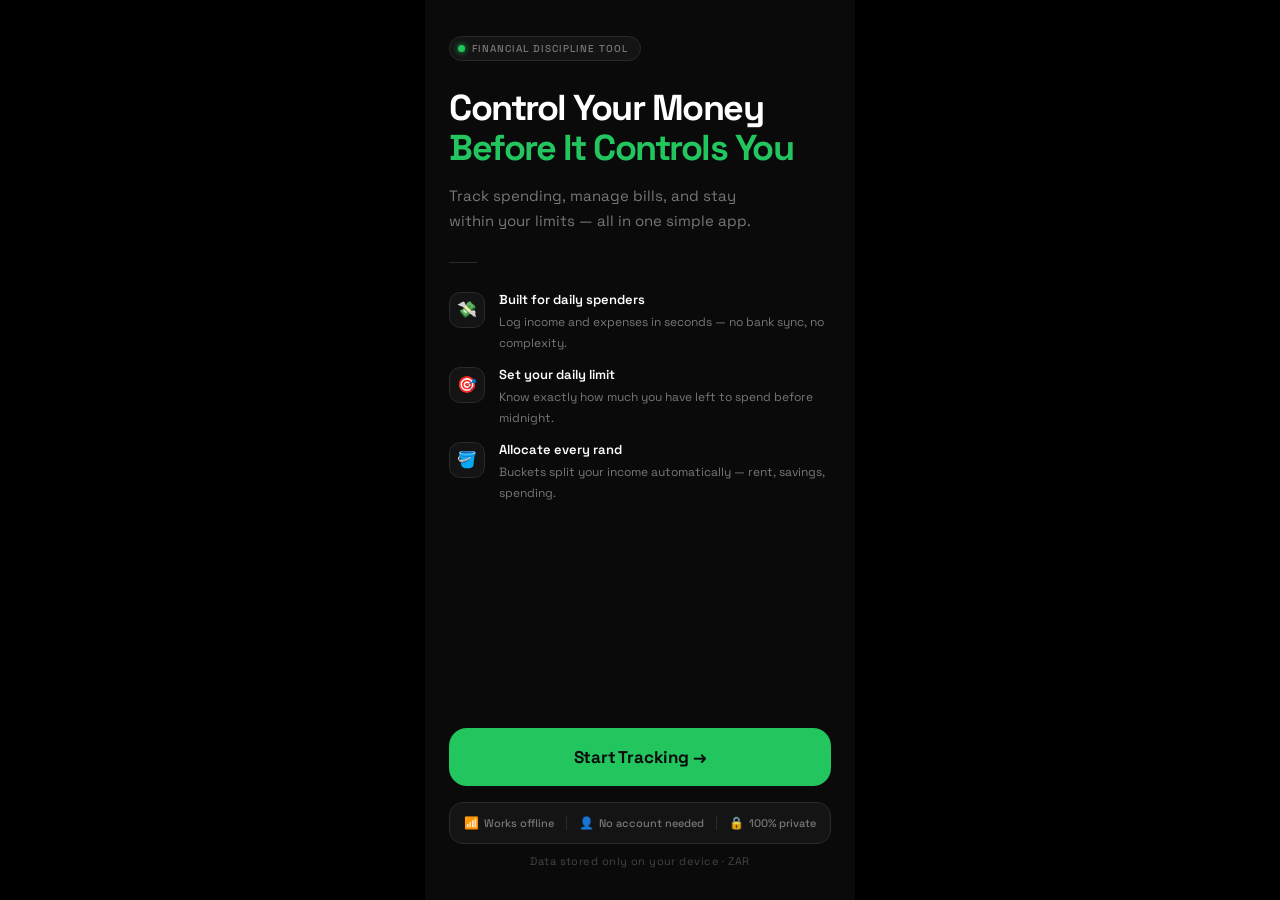
<file: index.html>
<!DOCTYPE html>
<html lang="en">
<head>
<meta charset="UTF-8" />
<meta name="viewport" content="width=device-width, initial-scale=1.0, maximum-scale=1.0, user-scalable=no" />
<title>SpendLess</title>
<meta name="description" content="Daily spending limit tracker" />
<meta name="theme-color" content="#0a0a0a" />
<meta name="apple-mobile-web-app-capable" content="yes" />
<meta name="apple-mobile-web-app-status-bar-style" content="black-translucent" />
<meta name="apple-mobile-web-app-title" content="SpendLess" />
<link rel="manifest" href="manifest.json" />
<link rel="preconnect" href="https://fonts.googleapis.com" />
<link rel="preconnect" href="https://fonts.gstatic.com" crossorigin />
<link href="https://fonts.googleapis.com/css2?family=Space+Grotesk:wght@400;500;700&display=swap" rel="stylesheet" />
<link rel="stylesheet" href="css/style.css" />
</head>
<body>
<div id="viewport">
<div id="app">

  <!-- ══ LANDING SCREEN ══ -->
  <div class="screen active" id="screen-landing">
    <div class="landing-inner">
      <div class="landing-top">
        <div class="landing-badge">
          <span class="landing-badge-dot"></span>
          <span class="landing-badge-text">Financial Discipline Tool</span>
        </div>
        <div class="landing-headline">
          Control Your Money<br />
          <span class="landing-headline-accent">Before It Controls You</span>
        </div>
        <div class="landing-subtext">
          Track spending, manage bills, and stay within your limits — all in one simple app.
        </div>
        <div class="landing-divider"></div>
        <div class="landing-pills">
          <div class="landing-pill">
            <div class="landing-pill-icon">💸</div>
            <div class="landing-pill-text">
              <strong>Built for daily spenders</strong>
              <span>Log income and expenses in seconds — no bank sync, no complexity.</span>
            </div>
          </div>
          <div class="landing-pill">
            <div class="landing-pill-icon">🎯</div>
            <div class="landing-pill-text">
              <strong>Set your daily limit</strong>
              <span>Know exactly how much you have left to spend before midnight.</span>
            </div>
          </div>
          <div class="landing-pill">
            <div class="landing-pill-icon">🪣</div>
            <div class="landing-pill-text">
              <strong>Allocate every rand</strong>
              <span>Buckets split your income automatically — rent, savings, spending.</span>
            </div>
          </div>
        </div>
      </div>
      <div class="landing-bottom">
        <button class="btn-landing" onclick="enterApp()">Start Tracking →</button>
        <div class="landing-trust">
          <div class="landing-trust-item">
            <span class="landing-trust-icon">📶</span>
            <span>Works offline</span>
          </div>
          <div class="landing-trust-sep"></div>
          <div class="landing-trust-item">
            <span class="landing-trust-icon">👤</span>
            <span>No account needed</span>
          </div>
          <div class="landing-trust-sep"></div>
          <div class="landing-trust-item">
            <span class="landing-trust-icon">🔒</span>
            <span>100% private</span>
          </div>
        </div>
        <div class="landing-footnote">Data stored only on your device · ZAR</div>
      </div>
    </div>
  </div>

  <!-- ══ HOME SCREEN ══ -->
  <div class="screen" id="screen-home">
    <div class="statusbar">
      <span id="clock-home">9:41</span>
      <span style="font-weight:700;letter-spacing:0.06em;">SPENDLESS</span>
      <span style="width:36px"></span>
    </div>
    <div class="home-top">
      <div class="day-label" id="home-day">Monday</div>
      <div class="balance-row">
        <div>
          <div style="font-size:11px;color:var(--text3);margin-bottom:2px;">net today</div>
          <div class="balance-big" id="home-balance">R0.00</div>
        </div>
        <div class="balance-meta">
          <div class="meta-item inc">Income <span class="val" id="meta-inc">R0.00</span></div>
          <div class="meta-item exp">Expenses <span class="val" id="meta-exp">R0.00</span></div>
        </div>
      </div>
    </div>
    <div class="limit-card">
      <div class="limit-header">
        <div class="limit-label">Daily Limit</div>
        <button class="limit-edit" onclick="goTo('screen-settings')">Edit</button>
      </div>
      <div class="limit-nums">
        <div class="limit-remaining ok" id="limit-rem">R200.00</div>
        <div class="limit-of" id="limit-of">of R200.00</div>
      </div>
      <div class="progress-track"><div class="progress-fill ok" id="prog" style="width:0%"></div></div>
      <div class="limit-sub">
        <span>Spent: <span class="spent-val" id="spent-val">R0.00</span></span>
        <span id="pct-lbl">0% used</span>
      </div>
    </div>
    <div class="alert-banner alert-ok" id="alert">You're within your limit</div>

    <!-- ══ ONBOARDING HINT (home) ══ -->
    <div class="hint-banner" id="hint-home" style="display:none;">
      <span class="hint-banner-text">👋 Start by adding your first expense or income below</span>
      <button class="hint-dismiss" onclick="dismissHint('hint-home')">✕</button>
    </div>

    <div class="home-scroll">
      <div id="bills-widget"></div>
      <div id="buckets-widget"></div>
      <div class="section-label">Today's transactions</div>
      <div class="tx-list" id="tx-list"></div>
    </div>
    <div class="btn-row">
      <button class="btn btn-income" onclick="goTo('screen-income')">＋ Income</button>
      <button class="btn btn-expense" onclick="goTo('screen-expense')">－ Expense</button>
    </div>
    <div class="nav">
      <button class="nav-btn active"  onclick="goTo('screen-home')"   ><span class="nav-icon">⬤</span>Today</button>
      <button class="nav-btn"         onclick="goTo('screen-bills')"  ><span class="nav-icon">📋</span>Bills</button>
      <button class="nav-btn"         onclick="goTo('screen-buckets')"><span class="nav-icon">🪣</span>Buckets</button>
      <button class="nav-btn"         onclick="goTo('screen-history')"><span class="nav-icon">☰</span>History</button>
      <button class="nav-btn"         onclick="goTo('screen-settings')"><span class="nav-icon">◎</span>Settings</button>
    </div>
  </div>

  <!-- ══ EXPENSE SCREEN ══ -->
  <div class="screen" id="screen-expense">
    <div class="form-header">
      <div class="back-btn" onclick="goTo('screen-home')">‹</div>
      <div class="form-title" style="color:var(--red)">Add Expense</div>
      <div class="cancel-link" onclick="onFormClear('expense');goTo('screen-home')">Cancel</div>
    </div>

    <!-- ══ ONBOARDING HINT (expense form) ══ -->
    <div class="hint-form-tip" id="hint-expense" style="display:none;">
      💡 Enter amount · pick a category · tap Add Expense
    </div>

    <div class="form-body">
      <div>
        <div class="field-label">Amount</div>
        <div class="amount-wrap">
          <div class="currency">R</div>
          <div class="amount-val" id="exp-input-disp">0<span class="cursor"></span></div>
        </div>
      </div>
      <div>
        <div class="field-label">Category</div>
        <div class="cat-grid" id="exp-cats">
          <button class="cat-btn sel-expense" data-cat="Food"          onclick="pickCat(this,'expense')">🍔 Food</button>
          <button class="cat-btn"             data-cat="Transport"     onclick="pickCat(this,'expense')">🚌 Transport</button>
          <button class="cat-btn"             data-cat="Data"          onclick="pickCat(this,'expense')">📶 Data</button>
          <button class="cat-btn"             data-cat="Entertainment" onclick="pickCat(this,'expense')">🎮 Entertainment</button>
          <button class="cat-btn"             data-cat="Groceries"     onclick="pickCat(this,'expense')">🛒 Groceries</button>
          <button class="cat-btn"             data-cat="Other"         onclick="pickCat(this,'expense')">📦 Other</button>
        </div>
      </div>
      <div>
        <div class="field-label">Note (optional)</div>
        <input class="note-input" id="exp-note" placeholder="e.g. Lunch at work" autocomplete="off" />
      </div>
    </div>
    <div class="numpad">
      <button class="numkey" onclick="numTap('expense','1')">1</button>
      <button class="numkey" onclick="numTap('expense','2')">2</button>
      <button class="numkey" onclick="numTap('expense','3')">3</button>
      <button class="numkey" onclick="numTap('expense','4')">4</button>
      <button class="numkey" onclick="numTap('expense','5')">5</button>
      <button class="numkey" onclick="numTap('expense','6')">6</button>
      <button class="numkey" onclick="numTap('expense','7')">7</button>
      <button class="numkey" onclick="numTap('expense','8')">8</button>
      <button class="numkey" onclick="numTap('expense','9')">9</button>
      <button class="numkey" onclick="numTap('expense','.')">.</button>
      <button class="numkey" onclick="numTap('expense','0')">0</button>
      <button class="numkey key-del" onclick="numDel('expense')">⌫</button>
      <button class="key-add-btn" onclick="submitTransaction('expense')">Add Expense</button>
    </div>
  </div>

  <!-- ══ INCOME SCREEN ══ -->
  <div class="screen" id="screen-income">
    <div class="form-header">
      <div class="back-btn" onclick="goTo('screen-home')">‹</div>
      <div class="form-title" style="color:var(--green)">Add Income</div>
      <div class="cancel-link" onclick="onFormClear('income');goTo('screen-home')">Cancel</div>
    </div>
    <div class="form-body">
      <div>
        <div class="field-label">Amount</div>
        <div class="amount-wrap">
          <div class="currency">R</div>
          <div class="amount-val" id="inc-input-disp">0<span class="cursor"></span></div>
        </div>
      </div>
      <div>
        <div class="field-label">Source</div>
        <div class="cat-grid" id="inc-cats">
          <button class="cat-btn sel-income" data-cat="Salary"      onclick="pickCat(this,'income')">💼 Salary</button>
          <button class="cat-btn"            data-cat="Freelance"   onclick="pickCat(this,'income')">💻 Freelance</button>
          <button class="cat-btn"            data-cat="Side hustle" onclick="pickCat(this,'income')">🌱 Side hustle</button>
          <button class="cat-btn"            data-cat="Gift"        onclick="pickCat(this,'income')">🎁 Gift</button>
          <button class="cat-btn"            data-cat="Refund"      onclick="pickCat(this,'income')">↩ Refund</button>
          <button class="cat-btn"            data-cat="Other"       onclick="pickCat(this,'income')">📦 Other</button>
        </div>
      </div>
      <div>
        <div class="field-label">Note (optional)</div>
        <input class="note-input" id="inc-note" placeholder="e.g. March salary" autocomplete="off" />
      </div>
    </div>
    <div class="numpad">
      <button class="numkey" onclick="numTap('income','1')">1</button>
      <button class="numkey" onclick="numTap('income','2')">2</button>
      <button class="numkey" onclick="numTap('income','3')">3</button>
      <button class="numkey" onclick="numTap('income','4')">4</button>
      <button class="numkey" onclick="numTap('income','5')">5</button>
      <button class="numkey" onclick="numTap('income','6')">6</button>
      <button class="numkey" onclick="numTap('income','7')">7</button>
      <button class="numkey" onclick="numTap('income','8')">8</button>
      <button class="numkey" onclick="numTap('income','9')">9</button>
      <button class="numkey" onclick="numTap('income','.')">.</button>
      <button class="numkey" onclick="numTap('income','0')">0</button>
      <button class="numkey key-del" onclick="numDel('income')">⌫</button>
      <button class="key-add-btn" onclick="submitTransaction('income')">Add Income</button>
    </div>
  </div>

  <!-- ══ BILLS SCREEN ══ -->
  <div class="screen" id="screen-bills">
    <div class="statusbar">
      <span></span>
      <span style="font-weight:700;letter-spacing:0.06em;">BILLS</span>
      <span></span>
    </div>
    <div class="screen-body">
      <div id="bills-summary" class="bills-summary"></div>
      <div id="bills-list" class="bills-list"></div>
      <button class="add-fab" onclick="openAddBill()">＋ Add Bill</button>
    </div>
    <div class="nav">
      <button class="nav-btn"        onclick="goTo('screen-home')"   ><span class="nav-icon">⬤</span>Today</button>
      <button class="nav-btn active" onclick="goTo('screen-bills')"  ><span class="nav-icon">📋</span>Bills</button>
      <button class="nav-btn"        onclick="goTo('screen-buckets')"><span class="nav-icon">🪣</span>Buckets</button>
      <button class="nav-btn"        onclick="goTo('screen-history')"><span class="nav-icon">☰</span>History</button>
      <button class="nav-btn"        onclick="goTo('screen-settings')"><span class="nav-icon">◎</span>Settings</button>
    </div>
  </div>

  <!-- ══ ADD BILL MODAL ══ -->
  <div class="modal-overlay" id="modal-bill" onclick="closeModal('modal-bill')">
    <div class="modal" onclick="event.stopPropagation()">
      <div class="modal-title">Add Bill</div>
      <div class="field-label" style="margin-top:4px">Bill name</div>
      <input class="note-input" id="bill-name" placeholder="e.g. Netflix, Rent, Gym" autocomplete="off" style="margin-bottom:12px"/>
      <div class="field-label">Amount (R)</div>
      <input class="note-input" id="bill-amount" type="number" placeholder="0" min="1" autocomplete="off" style="margin-bottom:12px"/>
      <div class="field-label">Due day of month</div>
      <input class="note-input" id="bill-day" type="number" placeholder="1–28" min="1" max="28" autocomplete="off" style="margin-bottom:16px"/>
      <div style="display:flex;gap:10px;">
        <button class="modal-btn modal-cancel" onclick="closeModal('modal-bill')">Cancel</button>
        <button class="modal-btn modal-confirm" onclick="saveBill()">Add Bill</button>
      </div>
    </div>
  </div>

  <!-- ══ BUCKETS SCREEN ══ -->
  <div class="screen" id="screen-buckets">
    <div class="statusbar">
      <span></span>
      <span style="font-weight:700;letter-spacing:0.06em;">BUCKETS</span>
      <span></span>
    </div>
    <div class="screen-body">
      <div class="buckets-explainer">When you log income, it splits automatically into these buckets.</div>
      <div id="pct-remaining-bar" class="pct-bar-wrap"></div>
      <div id="buckets-list" class="buckets-list"></div>
      <button class="add-fab" onclick="openAddBucket()">＋ Add Bucket</button>
    </div>
    <div class="nav">
      <button class="nav-btn"        onclick="goTo('screen-home')"   ><span class="nav-icon">⬤</span>Today</button>
      <button class="nav-btn"        onclick="goTo('screen-bills')"  ><span class="nav-icon">📋</span>Bills</button>
      <button class="nav-btn active" onclick="goTo('screen-buckets')"><span class="nav-icon">🪣</span>Buckets</button>
      <button class="nav-btn"        onclick="goTo('screen-history')"><span class="nav-icon">☰</span>History</button>
      <button class="nav-btn"        onclick="goTo('screen-settings')"><span class="nav-icon">◎</span>Settings</button>
    </div>
  </div>

  <!-- ══ ADD BUCKET MODAL ══ -->
  <div class="modal-overlay" id="modal-bucket" onclick="closeModal('modal-bucket')">
    <div class="modal" onclick="event.stopPropagation()">
      <div class="modal-title">Add Bucket</div>
      <div class="field-label" style="margin-top:4px">Bucket name</div>
      <input class="note-input" id="bucket-name" placeholder="e.g. Rent, Savings, Spending" autocomplete="off" style="margin-bottom:12px"/>
      <div class="field-label">Emoji (optional)</div>
      <input class="note-input" id="bucket-emoji" placeholder="🏠" maxlength="2" autocomplete="off" style="margin-bottom:12px"/>
      <div class="field-label">Percentage of income (%)</div>
      <input class="note-input" id="bucket-pct" type="number" placeholder="e.g. 40" min="1" max="100" autocomplete="off" style="margin-bottom:16px"/>
      <div id="bucket-pct-hint" style="font-size:12px;color:var(--text2);margin-bottom:12px;"></div>
      <div style="display:flex;gap:10px;">
        <button class="modal-btn modal-cancel" onclick="closeModal('modal-bucket')">Cancel</button>
        <button class="modal-btn modal-confirm" onclick="saveBucket()">Add Bucket</button>
      </div>
    </div>
  </div>

  <!-- ══ HISTORY SCREEN ══ -->
  <div class="screen" id="screen-history">
    <div class="statusbar">
      <span></span>
      <span style="font-weight:700;letter-spacing:0.06em;">HISTORY</span>
      <span></span>
    </div>
    <div class="history-list" id="history-list"></div>
    <div class="nav">
      <button class="nav-btn"        onclick="goTo('screen-home')"   ><span class="nav-icon">⬤</span>Today</button>
      <button class="nav-btn"        onclick="goTo('screen-bills')"  ><span class="nav-icon">📋</span>Bills</button>
      <button class="nav-btn"        onclick="goTo('screen-buckets')"><span class="nav-icon">🪣</span>Buckets</button>
      <button class="nav-btn active" onclick="goTo('screen-history')"><span class="nav-icon">☰</span>History</button>
      <button class="nav-btn"        onclick="goTo('screen-settings')"><span class="nav-icon">◎</span>Settings</button>
    </div>
  </div>

  <!-- ══ SETTINGS SCREEN ══ -->
  <div class="screen" id="screen-settings">
    <div class="statusbar">
      <span></span>
      <span style="font-weight:700;letter-spacing:0.06em;">SETTINGS</span>
      <span></span>
    </div>
    <div class="settings-body">
      <div class="settings-section">
        <div class="settings-row">
          <div class="settings-row-label">Daily Limit</div>
          <div style="display:flex;align-items:center;gap:4px;">
            <span style="color:var(--text2);font-size:14px;">R</span>
            <input class="settings-input" id="limit-input" type="number" min="1" value="200" onchange="saveLimit()" />
          </div>
        </div>
        <div class="settings-row">
          <div class="settings-row-label">Currency symbol</div>
          <div class="settings-row-val">R (ZAR)</div>
        </div>
      </div>
      <div class="settings-section">
        <div class="settings-row">
          <div class="settings-row-label">Total transactions</div>
          <div class="settings-row-val" id="stat-total">0</div>
        </div>
        <div class="settings-row">
          <div class="settings-row-label">Days tracked</div>
          <div class="settings-row-val" id="stat-days">0</div>
        </div>
        <div class="settings-row">
          <div class="settings-row-label">All-time expenses</div>
          <div class="settings-row-val" id="stat-expenses">R0.00</div>
        </div>
        <div class="settings-row">
          <div class="settings-row-label">Active bills</div>
          <div class="settings-row-val" id="stat-bills">0</div>
        </div>
        <div class="settings-row">
          <div class="settings-row-label">Buckets configured</div>
          <div class="settings-row-val" id="stat-buckets">0</div>
        </div>
      </div>
      <button class="danger-btn" onclick="clearData()">Clear all data</button>
    </div>
    <div class="nav">
      <button class="nav-btn"        onclick="goTo('screen-home')"   ><span class="nav-icon">⬤</span>Today</button>
      <button class="nav-btn"        onclick="goTo('screen-bills')"  ><span class="nav-icon">📋</span>Bills</button>
      <button class="nav-btn"        onclick="goTo('screen-buckets')"><span class="nav-icon">🪣</span>Buckets</button>
      <button class="nav-btn"        onclick="goTo('screen-history')"><span class="nav-icon">☰</span>History</button>
      <button class="nav-btn active" onclick="goTo('screen-settings')"><span class="nav-icon">◎</span>Settings</button>
    </div>
  </div>

</div>
</div>
<script src="js/app.js"></script>
</body>
</html>
</file>
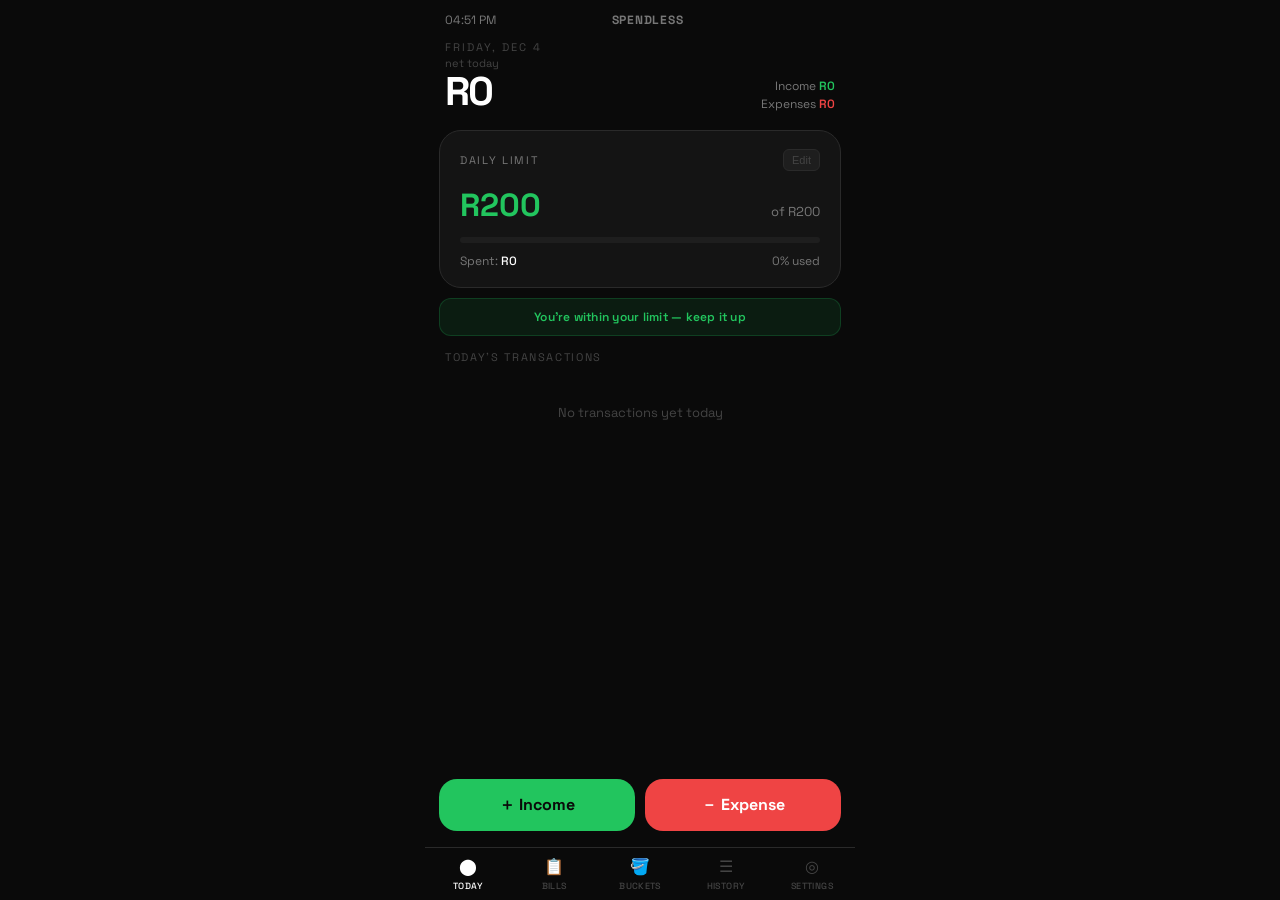
<file: Spendless/index.html>
<!DOCTYPE html>
<html lang="en">
<head>
<meta charset="UTF-8" />
<meta name="viewport" content="width=device-width, initial-scale=1.0, maximum-scale=1.0, user-scalable=no" />
<title>SpendLess</title>
<meta name="description" content="Daily spending limit tracker" />
<meta name="theme-color" content="#0a0a0a" />
<meta name="apple-mobile-web-app-capable" content="yes" />
<meta name="apple-mobile-web-app-status-bar-style" content="black-translucent" />
<meta name="apple-mobile-web-app-title" content="SpendLess" />
<link rel="manifest" href="manifest.json" />
<link rel="preconnect" href="https://fonts.googleapis.com" />
<link href="https://fonts.googleapis.com/css2?family=Space+Grotesk:wght@400;500;700&display=swap" rel="stylesheet" />
<link rel="stylesheet" href="css/style.css" />
</head>
<body>
<div id="app">

  <!-- ══ HOME SCREEN ══ -->
  <div class="screen active" id="screen-home">
    <div class="statusbar">
      <span id="clock-home">9:41</span>
      <span style="font-weight:700;letter-spacing:0.06em;">SPENDLESS</span>
      <span style="width:36px"></span>
    </div>
    <div class="home-top">
      <div class="day-label" id="home-day">Monday</div>
      <div class="balance-row">
        <div>
          <div style="font-size:11px;color:var(--text3);margin-bottom:2px;">net today</div>
          <div class="balance-big" id="home-balance">R0</div>
        </div>
        <div class="balance-meta">
          <div class="meta-item inc">Income <span class="val" id="meta-inc">R0</span></div>
          <div class="meta-item exp">Expenses <span class="val" id="meta-exp">R0</span></div>
        </div>
      </div>
    </div>

    <!-- Daily limit card -->
    <div class="limit-card">
      <div class="limit-header">
        <div class="limit-label">Daily Limit</div>
        <button class="limit-edit" onclick="goTo('screen-settings')">Edit</button>
      </div>
      <div class="limit-nums">
        <div class="limit-remaining ok" id="limit-rem">R200</div>
        <div class="limit-of" id="limit-of">of R200</div>
      </div>
      <div class="progress-track"><div class="progress-fill ok" id="prog" style="width:0%"></div></div>
      <div class="limit-sub">
        <span>Spent: <span class="spent-val" id="spent-val">R0</span></span>
        <span id="pct-lbl">0% used</span>
      </div>
    </div>

    <div class="alert-banner alert-ok" id="alert">You're within your limit</div>

    <!-- Upcoming bills widget -->
    <div id="bills-widget"></div>

    <!-- Bucket overview -->
    <div id="buckets-widget"></div>

    <div class="section-label">Today's transactions</div>
    <div class="tx-list" id="tx-list"></div>

    <div class="btn-row">
      <button class="btn btn-income" onclick="goTo('screen-income')">＋ Income</button>
      <button class="btn btn-expense" onclick="goTo('screen-expense')">－ Expense</button>
    </div>
    <div class="nav">
      <button class="nav-btn active"  onclick="goTo('screen-home')"   ><span class="nav-icon">⬤</span>Today</button>
      <button class="nav-btn"         onclick="goTo('screen-bills')"  ><span class="nav-icon">📋</span>Bills</button>
      <button class="nav-btn"         onclick="goTo('screen-buckets')"><span class="nav-icon">🪣</span>Buckets</button>
      <button class="nav-btn"         onclick="goTo('screen-history')"><span class="nav-icon">☰</span>History</button>
      <button class="nav-btn"         onclick="goTo('screen-settings')"><span class="nav-icon">◎</span>Settings</button>
    </div>
  </div>

  <!-- ══ EXPENSE SCREEN ══ -->
  <div class="screen" id="screen-expense">
    <div class="form-header">
      <div class="back-btn" onclick="goTo('screen-home')">‹</div>
      <div class="form-title" style="color:var(--red)">Add Expense</div>
      <div class="cancel-link" onclick="resetForm('expense');goTo('screen-home')">Cancel</div>
    </div>
    <div class="form-body">
      <div>
        <div class="field-label">Amount</div>
        <div class="amount-wrap">
          <div class="currency">R</div>
          <div class="amount-val expense" id="exp-disp">0<span class="cursor"></span></div>
        </div>
      </div>
      <div>
        <div class="field-label">Category</div>
        <div class="cat-grid" id="exp-cats">
          <button class="cat-btn sel-expense" data-cat="Food"          onclick="pickCat(this,'expense')">🍔 Food</button>
          <button class="cat-btn"             data-cat="Transport"     onclick="pickCat(this,'expense')">🚌 Transport</button>
          <button class="cat-btn"             data-cat="Data"          onclick="pickCat(this,'expense')">📶 Data</button>
          <button class="cat-btn"             data-cat="Entertainment" onclick="pickCat(this,'expense')">🎮 Entertainment</button>
          <button class="cat-btn"             data-cat="Groceries"     onclick="pickCat(this,'expense')">🛒 Groceries</button>
          <button class="cat-btn"             data-cat="Other"         onclick="pickCat(this,'expense')">📦 Other</button>
        </div>
      </div>
      <div>
        <div class="field-label">Note (optional)</div>
        <input class="note-input" id="exp-note" placeholder="e.g. Lunch at work" autocomplete="off" />
      </div>
    </div>
    <div class="numpad">
      <button class="numkey" onclick="numTap('expense','1')">1</button>
      <button class="numkey" onclick="numTap('expense','2')">2</button>
      <button class="numkey" onclick="numTap('expense','3')">3</button>
      <button class="numkey" onclick="numTap('expense','4')">4</button>
      <button class="numkey" onclick="numTap('expense','5')">5</button>
      <button class="numkey" onclick="numTap('expense','6')">6</button>
      <button class="numkey" onclick="numTap('expense','7')">7</button>
      <button class="numkey" onclick="numTap('expense','8')">8</button>
      <button class="numkey" onclick="numTap('expense','9')">9</button>
      <button class="numkey key-del" onclick="numDel('expense')">⌫</button>
      <button class="numkey"         onclick="numTap('expense','0')">0</button>
      <button class="numkey key-add expense" onclick="submitTx('expense')">Add</button>
    </div>
  </div>

  <!-- ══ INCOME SCREEN ══ -->
  <div class="screen" id="screen-income">
    <div class="form-header">
      <div class="back-btn" onclick="goTo('screen-home')">‹</div>
      <div class="form-title" style="color:var(--green)">Add Income</div>
      <div class="cancel-link" onclick="resetForm('income');goTo('screen-home')">Cancel</div>
    </div>
    <div class="form-body">
      <div>
        <div class="field-label">Amount</div>
        <div class="amount-wrap">
          <div class="currency">R</div>
          <div class="amount-val income" id="inc-disp">0<span class="cursor"></span></div>
        </div>
      </div>
      <div>
        <div class="field-label">Source</div>
        <div class="cat-grid" id="inc-cats">
          <button class="cat-btn sel-income" data-cat="Salary"      onclick="pickCat(this,'income')">💼 Salary</button>
          <button class="cat-btn"            data-cat="Freelance"   onclick="pickCat(this,'income')">💻 Freelance</button>
          <button class="cat-btn"            data-cat="Side hustle" onclick="pickCat(this,'income')">🌱 Side hustle</button>
          <button class="cat-btn"            data-cat="Gift"        onclick="pickCat(this,'income')">🎁 Gift</button>
          <button class="cat-btn"            data-cat="Refund"      onclick="pickCat(this,'income')">↩ Refund</button>
          <button class="cat-btn"            data-cat="Other"       onclick="pickCat(this,'income')">📦 Other</button>
        </div>
      </div>
      <div>
        <div class="field-label">Note (optional)</div>
        <input class="note-input" id="inc-note" placeholder="e.g. March salary" autocomplete="off" />
      </div>
    </div>
    <div class="numpad">
      <button class="numkey" onclick="numTap('income','1')">1</button>
      <button class="numkey" onclick="numTap('income','2')">2</button>
      <button class="numkey" onclick="numTap('income','3')">3</button>
      <button class="numkey" onclick="numTap('income','4')">4</button>
      <button class="numkey" onclick="numTap('income','5')">5</button>
      <button class="numkey" onclick="numTap('income','6')">6</button>
      <button class="numkey" onclick="numTap('income','7')">7</button>
      <button class="numkey" onclick="numTap('income','8')">8</button>
      <button class="numkey" onclick="numTap('income','9')">9</button>
      <button class="numkey key-del" onclick="numDel('income')">⌫</button>
      <button class="numkey"         onclick="numTap('income','0')">0</button>
      <button class="numkey key-add income" onclick="submitTx('income')">Add</button>
    </div>
  </div>

  <!-- ══ BILLS SCREEN ══ -->
  <div class="screen" id="screen-bills">
    <div class="statusbar">
      <span></span>
      <span style="font-weight:700;letter-spacing:0.06em;">BILLS</span>
      <span></span>
    </div>
    <div class="screen-body">
      <div id="bills-summary" class="bills-summary"></div>
      <div id="bills-list" class="bills-list"></div>
      <button class="add-fab" onclick="openAddBill()">＋ Add Bill</button>
    </div>
    <div class="nav">
      <button class="nav-btn"        onclick="goTo('screen-home')"   ><span class="nav-icon">⬤</span>Today</button>
      <button class="nav-btn active" onclick="goTo('screen-bills')"  ><span class="nav-icon">📋</span>Bills</button>
      <button class="nav-btn"        onclick="goTo('screen-buckets')"><span class="nav-icon">🪣</span>Buckets</button>
      <button class="nav-btn"        onclick="goTo('screen-history')"><span class="nav-icon">☰</span>History</button>
      <button class="nav-btn"        onclick="goTo('screen-settings')"><span class="nav-icon">◎</span>Settings</button>
    </div>
  </div>

  <!-- ══ ADD BILL MODAL ══ -->
  <div class="modal-overlay" id="modal-bill" onclick="closeModal('modal-bill')">
    <div class="modal" onclick="event.stopPropagation()">
      <div class="modal-title">Add Bill</div>
      <div class="field-label" style="margin-top:4px">Bill name</div>
      <input class="note-input" id="bill-name" placeholder="e.g. Netflix, Rent, Gym" autocomplete="off" style="margin-bottom:12px"/>
      <div class="field-label">Amount (R)</div>
      <input class="note-input" id="bill-amount" type="number" placeholder="0" min="1" autocomplete="off" style="margin-bottom:12px"/>
      <div class="field-label">Due day of month</div>
      <input class="note-input" id="bill-day" type="number" placeholder="1–28" min="1" max="28" autocomplete="off" style="margin-bottom:16px"/>
      <div style="display:flex;gap:10px;">
        <button class="modal-btn modal-cancel" onclick="closeModal('modal-bill')">Cancel</button>
        <button class="modal-btn modal-confirm" onclick="saveBill()">Add Bill</button>
      </div>
    </div>
  </div>

  <!-- ══ BUCKETS SCREEN ══ -->
  <div class="screen" id="screen-buckets">
    <div class="statusbar">
      <span></span>
      <span style="font-weight:700;letter-spacing:0.06em;">BUCKETS</span>
      <span></span>
    </div>
    <div class="screen-body">
      <div class="buckets-explainer">When you log income, it splits automatically into these buckets.</div>
      <div id="pct-remaining-bar" class="pct-bar-wrap"></div>
      <div id="buckets-list" class="buckets-list"></div>
      <button class="add-fab" onclick="openAddBucket()">＋ Add Bucket</button>
    </div>
    <div class="nav">
      <button class="nav-btn"        onclick="goTo('screen-home')"   ><span class="nav-icon">⬤</span>Today</button>
      <button class="nav-btn"        onclick="goTo('screen-bills')"  ><span class="nav-icon">📋</span>Bills</button>
      <button class="nav-btn active" onclick="goTo('screen-buckets')"><span class="nav-icon">🪣</span>Buckets</button>
      <button class="nav-btn"        onclick="goTo('screen-history')"><span class="nav-icon">☰</span>History</button>
      <button class="nav-btn"        onclick="goTo('screen-settings')"><span class="nav-icon">◎</span>Settings</button>
    </div>
  </div>

  <!-- ══ ADD BUCKET MODAL ══ -->
  <div class="modal-overlay" id="modal-bucket" onclick="closeModal('modal-bucket')">
    <div class="modal" onclick="event.stopPropagation()">
      <div class="modal-title">Add Bucket</div>
      <div class="field-label" style="margin-top:4px">Bucket name</div>
      <input class="note-input" id="bucket-name" placeholder="e.g. Rent, Savings, Spending" autocomplete="off" style="margin-bottom:12px"/>
      <div class="field-label">Emoji (optional)</div>
      <input class="note-input" id="bucket-emoji" placeholder="🏠" maxlength="2" autocomplete="off" style="margin-bottom:12px"/>
      <div class="field-label">Percentage of income (%)</div>
      <input class="note-input" id="bucket-pct" type="number" placeholder="e.g. 40" min="1" max="100" autocomplete="off" style="margin-bottom:16px"/>
      <div id="bucket-pct-hint" style="font-size:12px;color:var(--text2);margin-bottom:12px;"></div>
      <div style="display:flex;gap:10px;">
        <button class="modal-btn modal-cancel" onclick="closeModal('modal-bucket')">Cancel</button>
        <button class="modal-btn modal-confirm" onclick="saveBucket()">Add Bucket</button>
      </div>
    </div>
  </div>

  <!-- ══ HISTORY SCREEN ══ -->
  <div class="screen" id="screen-history">
    <div class="statusbar">
      <span></span>
      <span style="font-weight:700;letter-spacing:0.06em;">HISTORY</span>
      <span></span>
    </div>
    <div class="history-list" id="history-list"></div>
    <div class="nav">
      <button class="nav-btn"        onclick="goTo('screen-home')"   ><span class="nav-icon">⬤</span>Today</button>
      <button class="nav-btn"        onclick="goTo('screen-bills')"  ><span class="nav-icon">📋</span>Bills</button>
      <button class="nav-btn"        onclick="goTo('screen-buckets')"><span class="nav-icon">🪣</span>Buckets</button>
      <button class="nav-btn active" onclick="goTo('screen-history')"><span class="nav-icon">☰</span>History</button>
      <button class="nav-btn"        onclick="goTo('screen-settings')"><span class="nav-icon">◎</span>Settings</button>
    </div>
  </div>

  <!-- ══ SETTINGS SCREEN ══ -->
  <div class="screen" id="screen-settings">
    <div class="statusbar">
      <span></span>
      <span style="font-weight:700;letter-spacing:0.06em;">SETTINGS</span>
      <span></span>
    </div>
    <div class="settings-body">
      <div class="settings-section">
        <div class="settings-row">
          <div class="settings-row-label">Daily Limit</div>
          <div style="display:flex;align-items:center;gap:4px;">
            <span style="color:var(--text2);font-size:14px;">R</span>
            <input class="settings-input" id="limit-input" type="number" min="1" value="200" onchange="saveLimit()" />
          </div>
        </div>
        <div class="settings-row">
          <div class="settings-row-label">Currency symbol</div>
          <div class="settings-row-val">R (ZAR)</div>
        </div>
      </div>
      <div class="settings-section">
        <div class="settings-row">
          <div class="settings-row-label">Total transactions</div>
          <div class="settings-row-val" id="stat-total">0</div>
        </div>
        <div class="settings-row">
          <div class="settings-row-label">Days tracked</div>
          <div class="settings-row-val" id="stat-days">0</div>
        </div>
        <div class="settings-row">
          <div class="settings-row-label">All-time expenses</div>
          <div class="settings-row-val" id="stat-expenses">R0</div>
        </div>
        <div class="settings-row">
          <div class="settings-row-label">Active bills</div>
          <div class="settings-row-val" id="stat-bills">0</div>
        </div>
        <div class="settings-row">
          <div class="settings-row-label">Buckets configured</div>
          <div class="settings-row-val" id="stat-buckets">0</div>
        </div>
      </div>
      <button class="danger-btn" onclick="clearData()">Clear all data</button>
    </div>
    <div class="nav">
      <button class="nav-btn"        onclick="goTo('screen-home')"   ><span class="nav-icon">⬤</span>Today</button>
      <button class="nav-btn"        onclick="goTo('screen-bills')"  ><span class="nav-icon">📋</span>Bills</button>
      <button class="nav-btn"        onclick="goTo('screen-buckets')"><span class="nav-icon">🪣</span>Buckets</button>
      <button class="nav-btn"        onclick="goTo('screen-history')"><span class="nav-icon">☰</span>History</button>
      <button class="nav-btn active" onclick="goTo('screen-settings')"><span class="nav-icon">◎</span>Settings</button>
    </div>
  </div>

</div>
<script src="js/app.js"></script>
</body>
</html>
</file>
<file: css/style.css>
/* ── RESET & ROOT ── */
* {
  box-sizing: border-box;
  margin: 0;
  padding: 0;
  -webkit-tap-highlight-color: transparent;
}

:root {
  --bg: #0a0a0a;
  --surface: #141414;
  --surface2: #1e1e1e;
  --border: #2a2a2a;
  --text: #ffffff;
  --text2: #777777;
  --text3: #444444;
  --green: #22c55e;
  --green-bg: rgba(34, 197, 94, 0.1);
  --red: #ef4444;
  --red-bg: rgba(239, 68, 68, 0.1);
  --amber: #f59e0b;
  --amber-bg: rgba(245, 158, 11, 0.1);
  --blue: #3b82f6;
  --blue-bg: rgba(59, 130, 246, 0.1);
}

html, body {
  width: 100%;
  height: 100%;
  background: #000;
  overflow: hidden;
  overscroll-behavior: none;
  font-family: 'Space Grotesk', sans-serif;
  color: var(--text);
}

#viewport {
  position: fixed;
  top: 0; left: 0; right: 0; bottom: 0;
  display: flex;
  align-items: center;
  justify-content: center;
  background: #000;
}

#app {
  position: relative;
  width: 100%;
  max-width: 430px;
  height: 100%;
  max-height: 100%;
  background: var(--bg);
  overflow: hidden;
}

.screen {
  display: none;
  flex-direction: column;
  position: absolute;
  top: 0; left: 0; right: 0; bottom: 0;
  overflow: hidden;
}

.screen.active {
  display: flex;
  flex-direction: column;
  height: 100%;
}

.screen-body {
  flex: 1;
  min-height: 0;
  overflow-y: auto;
  overscroll-behavior: contain;
  -webkit-overflow-scrolling: touch;
  padding: 14px 14px 24px;
}

/* ══════════════════════════════════════════
   LANDING SCREEN
   ══════════════════════════════════════════ */

#screen-landing {
  background: var(--bg);
  overflow: hidden;
}

.landing-inner {
  position: absolute;
  top: 0; left: 0; right: 0; bottom: 0;
  overflow-y: auto;
  overscroll-behavior: contain;
  -webkit-overflow-scrolling: touch;
  display: flex;
  flex-direction: column;
  justify-content: space-between;
  padding: max(env(safe-area-inset-top), 36px) 24px max(env(safe-area-inset-bottom), 32px);
}

.landing-top {
  display: flex;
  flex-direction: column;
  flex-shrink: 0;
  padding-bottom: 24px;
}

.landing-badge {
  display: inline-flex;
  align-items: center;
  gap: 7px;
  background: var(--surface);
  border: 1px solid var(--border);
  border-radius: 99px;
  padding: 5px 12px 5px 8px;
  width: fit-content;
  margin-bottom: 28px;
}

.landing-badge-dot {
  width: 7px;
  height: 7px;
  border-radius: 50%;
  background: var(--green);
  box-shadow: 0 0 6px var(--green);
  flex-shrink: 0;
  animation: badgePulse 2s ease infinite;
}

@keyframes badgePulse {
  0%, 100% { opacity: 1; }
  50%       { opacity: 0.35; }
}

.landing-badge-text {
  font-size: 10px;
  font-weight: 500;
  color: var(--text2);
  letter-spacing: 0.1em;
  text-transform: uppercase;
}

.landing-headline {
  font-size: 36px;
  font-weight: 700;
  letter-spacing: -1.5px;
  line-height: 1.1;
  color: var(--text);
  margin-bottom: 16px;
}

.landing-headline-accent {
  color: var(--green);
}

.landing-subtext {
  font-size: 15px;
  color: var(--text2);
  line-height: 1.65;
  margin-bottom: 28px;
  max-width: 320px;
}

.landing-divider {
  width: 28px;
  height: 1px;
  background: var(--border);
  margin-bottom: 28px;
}

.landing-pills {
  display: flex;
  flex-direction: column;
  gap: 14px;
}

.landing-pill {
  display: flex;
  align-items: flex-start;
  gap: 14px;
}

.landing-pill-icon {
  width: 36px;
  height: 36px;
  border-radius: 11px;
  background: var(--surface);
  border: 1px solid var(--border);
  display: flex;
  align-items: center;
  justify-content: center;
  font-size: 16px;
  flex-shrink: 0;
  margin-top: 1px;
}

.landing-pill-text strong {
  display: block;
  font-size: 13px;
  font-weight: 600;
  color: var(--text);
  margin-bottom: 2px;
}

.landing-pill-text span {
  font-size: 12px;
  color: var(--text2);
  line-height: 1.5;
}

.landing-bottom {
  display: flex;
  flex-direction: column;
  flex-shrink: 0;
}

.btn-landing {
  width: 100%;
  padding: 18px;
  border-radius: 18px;
  border: none;
  background: var(--green);
  color: #0a0a0a;
  font-family: inherit;
  font-size: 17px;
  font-weight: 700;
  cursor: pointer;
  letter-spacing: -0.2px;
  transition: opacity 0.15s, transform 0.1s;
  -webkit-user-select: none;
  user-select: none;
}

.btn-landing:active {
  transform: scale(0.97);
  opacity: 0.88;
}

.landing-trust {
  display: flex;
  align-items: center;
  justify-content: center;
  gap: 12px;
  margin-top: 16px;
  padding: 12px 14px;
  background: var(--surface);
  border: 1px solid var(--border);
  border-radius: 14px;
}

.landing-trust-item {
  display: flex;
  align-items: center;
  gap: 5px;
  font-size: 11px;
  color: var(--text2);
  font-weight: 500;
  white-space: nowrap;
}

.landing-trust-icon { font-size: 12px; }

.landing-trust-sep {
  width: 1px;
  height: 14px;
  background: var(--border);
  flex-shrink: 0;
}

.landing-footnote {
  text-align: center;
  margin-top: 10px;
  font-size: 11px;
  color: var(--text3);
  letter-spacing: 0.04em;
}

/* ══════════════════════════════════════════
   APP SCREENS
   ══════════════════════════════════════════ */

.statusbar {
  display: flex;
  justify-content: space-between;
  align-items: center;
  padding: max(env(safe-area-inset-top), 12px) 20px 8px;
  font-size: 12px;
  color: var(--text2);
  flex-shrink: 0;
  position: relative;
  z-index: 1;
}

.home-top {
  padding: 4px 20px 0;
  flex-shrink: 0;
  position: relative;
  z-index: 1;
}

.day-label {
  font-size: 11px;
  text-transform: uppercase;
  letter-spacing: 0.18em;
  color: var(--text3);
  margin-bottom: 2px;
}

.balance-row {
  display: flex;
  justify-content: space-between;
  align-items: flex-end;
  margin-bottom: 4px;
}

.balance-big {
  font-size: 40px;
  font-weight: 700;
  letter-spacing: -1px;
  line-height: 1;
  font-variant-numeric: tabular-nums;
  font-feature-settings: "tnum" 1, "zero" 1;
}

.balance-meta { text-align: right; display: flex; flex-direction: column; gap: 2px; }
.meta-item { font-size: 12px; color: var(--text2); }
.meta-item .val { font-weight: 600; }
.meta-item.inc .val { color: var(--green); }
.meta-item.exp .val { color: var(--red); }

.limit-card {
  margin: 14px 14px 0;
  background: var(--surface);
  border-radius: 22px;
  padding: 18px 20px;
  border: 1px solid var(--border);
  flex-shrink: 0;
}

.limit-header { display: flex; justify-content: space-between; align-items: center; margin-bottom: 14px; }
.limit-label  { font-size: 11px; text-transform: uppercase; letter-spacing: 0.15em; color: var(--text2); }

.limit-edit {
  font-size: 11px; color: var(--text3); cursor: pointer;
  padding: 4px 8px; border-radius: 6px;
  border: 1px solid var(--border); background: var(--surface2);
}
.limit-edit:hover { color: var(--text2); }

.limit-nums { display: flex; justify-content: space-between; align-items: baseline; margin-bottom: 12px; }
.limit-remaining { font-size: 32px; font-weight: 700; transition: color 0.3s; }
.limit-remaining.ok   { color: var(--green); }
.limit-remaining.warn { color: var(--amber); }
.limit-remaining.over { color: var(--red); }
.limit-of { font-size: 13px; color: var(--text2); }

.progress-track { background: var(--surface2); border-radius: 99px; height: 6px; overflow: hidden; margin-bottom: 10px; }
.progress-fill  { height: 100%; border-radius: 99px; transition: width 0.5s cubic-bezier(0.34,1.2,0.64,1), background 0.3s; }
.progress-fill.ok   { background: var(--green); }
.progress-fill.warn { background: var(--amber); }
.progress-fill.over { background: var(--red); }

.limit-sub { display: flex; justify-content: space-between; font-size: 12px; color: var(--text2); }
.limit-sub .spent-val { color: var(--text); font-weight: 500; }

.alert-banner {
  margin: 10px 14px 0; border-radius: 12px; padding: 10px 14px;
  font-size: 12px; font-weight: 600; text-align: center;
  letter-spacing: 0.02em; flex-shrink: 0; transition: background 0.3s, color 0.3s;
}
.alert-ok   { background: var(--green-bg); color: var(--green); border: 1px solid rgba(34,197,94,0.2); }
.alert-warn { background: var(--amber-bg); color: var(--amber); border: 1px solid rgba(245,158,11,0.2); }
.alert-over { background: var(--red-bg);   color: var(--red);   border: 1px solid rgba(239,68,68,0.25); }

/* ══════════════════════════════════════════
   ONBOARDING HINTS
   ══════════════════════════════════════════ */

.hint-banner {
  margin: 10px 14px 0;
  border-radius: 12px;
  padding: 10px 14px;
  background: var(--blue-bg);
  border: 1px solid rgba(59, 130, 246, 0.2);
  color: var(--blue);
  font-size: 12px;
  font-weight: 500;
  display: flex;
  align-items: center;
  justify-content: space-between;
  gap: 10px;
  flex-shrink: 0;
  animation: fadeIn 0.3s ease;
  line-height: 1.4;
}

.hint-banner-text {
  flex: 1;
}

.hint-dismiss {
  background: none;
  border: none;
  color: var(--blue);
  font-size: 16px;
  cursor: pointer;
  padding: 0 2px;
  opacity: 0.6;
  flex-shrink: 0;
  line-height: 1;
  font-family: inherit;
}

.hint-dismiss:hover { opacity: 1; }

.hint-form-tip {
  margin: 0 16px 2px;
  padding: 8px 14px;
  background: var(--blue-bg);
  border: 1px solid rgba(59, 130, 246, 0.15);
  border-radius: 10px;
  font-size: 11px;
  color: var(--blue);
  font-weight: 500;
  letter-spacing: 0.01em;
  animation: fadeIn 0.3s ease;
  flex-shrink: 0;
}

/* ══════════════════════════════════════════
   HOME SCROLL + WIDGETS
   ══════════════════════════════════════════ */

.home-scroll {
  flex: 1; min-height: 0;
  overflow-y: auto; overflow-x: hidden;
  overscroll-behavior: contain;
  -webkit-overflow-scrolling: touch;
}

.bills-widget { margin: 10px 14px 0; display: flex; flex-direction: column; gap: 6px; }
.bills-widget-label { font-size: 11px; text-transform: uppercase; letter-spacing: 0.15em; color: var(--text3); margin-bottom: 2px; }
.bill-widget-item { display: flex; align-items: center; justify-content: space-between; background: var(--surface); border-radius: 12px; padding: 10px 14px; border: 1px solid var(--border); }
.bill-widget-left { display: flex; align-items: center; gap: 10px; }
.bill-widget-name { font-size: 13px; font-weight: 500; }
.bill-widget-due  { font-size: 11px; margin-top: 1px; }
.bill-widget-due.urgent { color: var(--red); }
.bill-widget-due.soon   { color: var(--amber); }
.bill-widget-due.ok     { color: var(--text2); }
.bill-widget-amount { font-size: 14px; font-weight: 700; color: var(--text); }

.buckets-widget { margin: 10px 14px 0; }
.buckets-widget-label { font-size: 11px; text-transform: uppercase; letter-spacing: 0.15em; color: var(--text3); margin-bottom: 8px; }
.buckets-widget-grid  { display: grid; grid-template-columns: 1fr 1fr; gap: 8px; }
.bucket-widget-card   { background: var(--surface); border-radius: 14px; padding: 12px 14px; border: 1px solid var(--border); display: flex; flex-direction: column; }
.bucket-widget-top    { display: flex; align-items: center; gap: 6px; margin-bottom: 6px; }
.bucket-widget-emoji  { font-size: 16px; }
.bucket-widget-name   { font-size: 12px; color: var(--text2); }
.bucket-widget-amount { font-size: 18px; font-weight: 700; color: var(--green); }
.bucket-widget-pct    { font-size: 11px; color: var(--text3); margin-top: 2px; }

.bucket-widget-pay-btn {
  margin-top: 8px; width: 100%; padding: 7px 0; border-radius: 10px; border: none;
  background: var(--green); color: #0a0a0a; font-family: inherit;
  font-size: 12px; font-weight: 700; cursor: pointer;
  transition: opacity 0.15s, transform 0.1s;
  -webkit-user-select: none; user-select: none;
}
.bucket-widget-pay-btn:active { transform: scale(0.95); opacity: 0.85; }

.bucket-widget-paid-label {
  margin-top: 8px; font-size: 12px; font-weight: 600;
  color: var(--green); text-align: center;
}

.section-label { padding: 14px 20px 8px; font-size: 11px; text-transform: uppercase; letter-spacing: 0.15em; color: var(--text3); }

.tx-list  { padding: 0 14px 12px; }
.tx-empty { padding: 32px 0; text-align: center; color: var(--text3); font-size: 13px; }

.tx-item {
  display: flex; align-items: center; justify-content: space-between;
  padding: 12px 0; border-bottom: 1px solid var(--border);
  animation: fadeIn 0.2s ease;
}
.tx-item:last-child { border-bottom: none; }

@keyframes fadeIn {
  from { opacity: 0; transform: translateY(6px); }
  to   { opacity: 1; transform: none; }
}

.tx-left   { display: flex; align-items: center; gap: 12px; }
.tx-icon   { width: 36px; height: 36px; border-radius: 11px; display: flex; align-items: center; justify-content: center; font-size: 16px; flex-shrink: 0; }
.tx-icon.expense { background: var(--red-bg); }
.tx-icon.income  { background: var(--green-bg); }
.tx-name   { font-size: 14px; font-weight: 500; }
.tx-cat    { font-size: 11px; color: var(--text2); margin-top: 1px; }
.tx-right  { text-align: right; }
.tx-amount { font-size: 15px; font-weight: 700; }
.tx-amount.expense { color: var(--red); }
.tx-amount.income  { color: var(--green); }
.tx-time   { font-size: 11px; color: var(--text3); margin-top: 1px; }

.btn-row {
  display: flex; gap: 10px; padding: 12px 14px;
  padding-bottom: max(env(safe-area-inset-bottom), 16px); flex-shrink: 0;
}
.btn {
  flex: 1; padding: 15px; border-radius: 18px; border: none;
  font-family: inherit; font-size: 16px; font-weight: 700;
  cursor: pointer; transition: opacity 0.15s, transform 0.1s;
  display: flex; align-items: center; justify-content: center; gap: 6px;
  -webkit-user-select: none; user-select: none;
}
.btn:active  { transform: scale(0.96); opacity: 0.85; }
.btn-income  { background: var(--green); color: #0a0a0a; }
.btn-expense { background: var(--red);   color: #ffffff; }

.form-header { display: flex; align-items: center; gap: 12px; padding: max(env(safe-area-inset-top), 8px) 16px 0; flex-shrink: 0; }
.back-btn    { width: 38px; height: 38px; border-radius: 12px; background: var(--surface); border: 1px solid var(--border); display: flex; align-items: center; justify-content: center; cursor: pointer; font-size: 20px; color: var(--text2); flex-shrink: 0; }
.form-title  { font-size: 20px; font-weight: 700; }
.cancel-link { margin-left: auto; cursor: pointer; color: var(--text3); font-size: 13px; padding: 8px; }

.form-body { padding: 16px; display: flex; flex-direction: column; gap: 14px; flex: 1; min-height: 0; overflow-y: auto; -webkit-overflow-scrolling: touch; }

.field-label { font-size: 11px; text-transform: uppercase; letter-spacing: 0.12em; color: var(--text2); margin-bottom: 6px; }

.amount-wrap { background: var(--surface); border: 1px solid var(--border); border-radius: 18px; padding: 16px 18px; display: flex; align-items: center; gap: 6px; }
.currency    { font-size: 30px; font-weight: 700; color: var(--text3); }
.amount-val  { font-size: 38px; font-weight: 700; letter-spacing: -2px; flex: 1; }
.amount-val.income  { color: var(--green); }
.amount-val.expense { color: var(--red); }

.cursor { display: inline-block; width: 2px; height: 34px; background: currentColor; opacity: 0.7; vertical-align: middle; animation: blink 1s steps(1) infinite; }
@keyframes blink { 0%,100%{opacity:0.7} 50%{opacity:0} }

.cat-grid { display: grid; grid-template-columns: 1fr 1fr; gap: 8px; }
.cat-btn  { padding: 12px 10px; border-radius: 14px; border: 1px solid var(--border); background: var(--surface); font-family: inherit; font-size: 13px; font-weight: 500; color: var(--text2); cursor: pointer; display: flex; align-items: center; gap: 8px; transition: background 0.15s, border-color 0.15s, color 0.15s; }
.cat-btn.sel-expense { background: var(--red-bg);   border-color: rgba(239,68,68,0.4);  color: var(--red); }
.cat-btn.sel-income  { background: var(--green-bg); border-color: rgba(34,197,94,0.4);  color: var(--green); }

.note-input { width: 100%; background: var(--surface); border: 1px solid var(--border); border-radius: 14px; padding: 13px 16px; font-family: inherit; font-size: 14px; color: var(--text); outline: none; }
.note-input::placeholder { color: var(--text3); }
.note-input:focus { border-color: #444; }

.numpad { display: grid; grid-template-columns: repeat(3, 1fr); gap: 8px; flex-shrink: 0; padding: 0 16px; padding-bottom: max(env(safe-area-inset-bottom), 16px); }
.numkey { height: 60px; border-radius: 16px; border: none; background: var(--surface2); font-family: inherit; font-size: 22px; font-weight: 600; color: var(--text); cursor: pointer; transition: background 0.1s, transform 0.08s; -webkit-user-select: none; user-select: none; }
.numkey:active  { background: #333; transform: scale(0.93); }
.numkey.key-del { font-size: 16px; background: var(--surface); color: var(--text2); }

.key-add-btn {
  grid-column: 1 / -1;
  height: 60px;
  border-radius: 16px;
  border: none;
  font-family: inherit;
  font-size: 16px;
  font-weight: 700;
  cursor: pointer;
  transition: opacity 0.15s, transform 0.1s;
  -webkit-user-select: none;
  user-select: none;
  background: var(--green);
  color: #0a0a0a;
}
.key-add-btn:active { transform: scale(0.97); opacity: 0.85; }

/* ══════════════════════════════════════════
   BILLS
   ══════════════════════════════════════════ */

.bills-summary { background: var(--surface); border-radius: 18px; padding: 16px 18px; border: 1px solid var(--border); margin-bottom: 14px; }
.bills-summary-total  { font-size: 11px; text-transform: uppercase; letter-spacing: 0.12em; color: var(--text2); margin-bottom: 4px; }
.bills-summary-amount { font-size: 28px; font-weight: 700; }
.bills-summary-sub    { font-size: 12px; color: var(--text2); margin-top: 2px; }
.bills-list { display: flex; flex-direction: column; gap: 8px; }

.bill-card { background: var(--surface); border-radius: 16px; border: 1px solid var(--border); padding: 14px 16px; display: flex; align-items: center; justify-content: space-between; animation: fadeIn 0.2s ease; }
.bill-card.urgent { border-color: rgba(239,68,68,0.4); }
.bill-card.soon   { border-color: rgba(245,158,11,0.3); }
.bill-card-left   { display: flex; flex-direction: column; gap: 3px; }
.bill-card-name   { font-size: 15px; font-weight: 600; }
.bill-card-due    { font-size: 12px; }
.bill-card-due.urgent { color: var(--red); }
.bill-card-due.soon   { color: var(--amber); }
.bill-card-due.ok     { color: var(--text2); }
.bill-card-right  { display: flex; align-items: center; gap: 12px; }
.bill-card-amount { font-size: 16px; font-weight: 700; }

.bill-pay-btn { padding: 7px 14px; border-radius: 10px; border: none; font-family: inherit; font-size: 12px; font-weight: 700; cursor: pointer; transition: opacity 0.15s, transform 0.1s; -webkit-user-select: none; user-select: none; }
.bill-pay-btn:active { transform: scale(0.95); }
.bill-pay-btn.unpaid { background: var(--green); color: #0a0a0a; }
.bill-pay-btn.paid   { background: var(--surface2); color: var(--text3); }

.bill-delete-btn { background: none; border: none; cursor: pointer; font-size: 16px; color: var(--text3); padding: 4px; transition: color 0.15s; }
.bill-delete-btn:hover { color: var(--red); }

/* ══════════════════════════════════════════
   BUCKETS
   ══════════════════════════════════════════ */

.buckets-explainer { font-size: 13px; color: var(--text2); margin-bottom: 14px; line-height: 1.5; }
.pct-bar-wrap  { margin-bottom: 14px; }
.pct-bar-track { height: 8px; border-radius: 99px; background: var(--surface2); overflow: hidden; margin-bottom: 6px; display: flex; }
.pct-bar-fill  { height: 100%; transition: width 0.4s ease; }
.pct-bar-label { font-size: 12px; color: var(--text2); display: flex; justify-content: space-between; }
.pct-bar-label .over { color: var(--red); font-weight: 600; }
.pct-bar-label .ok   { color: var(--green); font-weight: 600; }

.buckets-list { display: flex; flex-direction: column; gap: 8px; }
.bucket-card  { background: var(--surface); border-radius: 16px; border: 1px solid var(--border); padding: 14px 16px; animation: fadeIn 0.2s ease; }
.bucket-card-top   { display: flex; align-items: center; justify-content: space-between; margin-bottom: 10px; }
.bucket-card-left  { display: flex; align-items: center; gap: 10px; }
.bucket-card-emoji { font-size: 20px; }
.bucket-card-name  { font-size: 15px; font-weight: 600; }
.bucket-card-pct   { font-size: 12px; color: var(--text2); }
.bucket-card-right  { text-align: right; }
.bucket-card-amount { font-size: 18px; font-weight: 700; color: var(--green); }
.bucket-card-of     { font-size: 11px; color: var(--text3); }
.bucket-card-bar-track { height: 4px; border-radius: 99px; background: var(--surface2); overflow: hidden; }
.bucket-card-bar-fill  { height: 100%; border-radius: 99px; background: var(--green); transition: width 0.4s ease; }

.bucket-card-footer { display: flex; align-items: center; gap: 8px; margin-top: 10px; flex-wrap: wrap; }
.bucket-pending { font-size: 12px; color: var(--amber); flex: 1; }
.bucket-done    { font-size: 12px; color: var(--green); flex: 1; }

.bucket-pay-btn { padding: 7px 16px; border-radius: 10px; border: none; background: var(--green); color: #0a0a0a; font-family: inherit; font-size: 12px; font-weight: 700; cursor: pointer; transition: opacity 0.15s, transform 0.1s; -webkit-user-select: none; user-select: none; }
.bucket-pay-btn:active { transform: scale(0.95); opacity: 0.85; }
.bucket-unpay-btn { padding: 7px 12px; border-radius: 10px; border: none; background: var(--surface2); color: var(--text3); font-family: inherit; font-size: 12px; font-weight: 600; cursor: pointer; }
.bucket-delete-btn { background: none; border: none; cursor: pointer; font-size: 14px; color: var(--text3); padding: 2px 6px; transition: color 0.15s; }
.bucket-delete-btn:hover { color: var(--red); }

.add-fab { margin-top: 16px; width: 100%; padding: 14px; border-radius: 16px; border: 1px dashed var(--border); background: transparent; font-family: inherit; font-size: 14px; font-weight: 600; color: var(--text2); cursor: pointer; transition: border-color 0.15s, color 0.15s; }
.add-fab:hover { border-color: #555; color: var(--text); }

/* ══════════════════════════════════════════
   MODALS
   ══════════════════════════════════════════ */

.modal-overlay { display: none; position: fixed; inset: 0; background: rgba(0,0,0,0.7); z-index: 100; align-items: flex-end; justify-content: center; backdrop-filter: blur(4px); }
.modal-overlay.open { display: flex; }
.modal { background: var(--surface); border-radius: 24px 24px 0 0; border: 1px solid var(--border); padding: 24px 20px; width: 100%; max-width: 430px; padding-bottom: max(env(safe-area-inset-bottom), 24px); animation: slideUp 0.25s cubic-bezier(0.34,1.2,0.64,1); }
@keyframes slideUp { from { transform: translateY(100%); } to { transform: translateY(0); } }
.modal-title { font-size: 18px; font-weight: 700; margin-bottom: 16px; }
.modal-btn { flex: 1; padding: 13px; border-radius: 14px; border: none; font-family: inherit; font-size: 14px; font-weight: 700; cursor: pointer; transition: opacity 0.15s; }
.modal-cancel  { background: var(--surface2); color: var(--text2); }
.modal-confirm { background: var(--green); color: #0a0a0a; }
.modal-confirm:active { opacity: 0.8; }

/* ══════════════════════════════════════════
   HISTORY SCREEN
   ══════════════════════════════════════════ */

.history-list {
  flex: 1; min-height: 0;
  overflow-y: auto; overscroll-behavior: contain;
  -webkit-overflow-scrolling: touch;
  padding: 0 0 32px;
}

.history-empty { display: flex; flex-direction: column; align-items: center; justify-content: center; padding: 80px 32px 40px; text-align: center; }
.history-empty-icon  { font-size: 40px; margin-bottom: 12px; opacity: 0.5; }
.history-empty-title { font-size: 16px; font-weight: 600; color: var(--text2); margin-bottom: 6px; }
.history-empty-sub   { font-size: 13px; color: var(--text3); line-height: 1.5; }

.history-day-group { margin-bottom: 4px; }

.history-day-header {
  display: flex; align-items: center; justify-content: space-between;
  padding: 16px 18px 8px;
  position: sticky; top: 0; background: var(--bg); z-index: 2;
  border-bottom: 1px solid var(--border);
}
.history-day-left    { display: flex; align-items: baseline; gap: 8px; }
.history-day-name    { font-size: 14px; font-weight: 700; color: var(--text); }
.history-day-date    { font-size: 11px; color: var(--text3); text-transform: uppercase; letter-spacing: 0.08em; }
.history-day-summary { display: flex; align-items: center; gap: 6px; }

.history-day-inc, .history-day-exp { font-size: 11px; font-weight: 600; padding: 3px 7px; border-radius: 99px; }
.history-day-inc { color: var(--green); background: var(--green-bg); }
.history-day-exp { color: var(--red);   background: var(--red-bg); }

.history-day-net { font-size: 13px; font-weight: 700; min-width: 60px; text-align: right; }
.history-day-net.pos { color: var(--green); }
.history-day-net.neg { color: var(--red); }

.history-tx-group { padding: 0 14px; }

.history-tx-item {
  display: flex; align-items: center; gap: 12px;
  padding: 11px 4px; border-bottom: 1px solid var(--border);
  animation: fadeIn 0.2s ease;
  transition: opacity 0.28s ease, transform 0.28s ease;
  overflow: hidden;
}
.history-tx-item:last-child { border-bottom: none; }
.history-tx-item.tx-deleting { opacity: 0; transform: translateX(24px); }

.history-tx-icon { width: 36px; height: 36px; border-radius: 11px; display: flex; align-items: center; justify-content: center; font-size: 16px; flex-shrink: 0; }
.history-tx-icon.expense { background: var(--red-bg); }
.history-tx-icon.income  { background: var(--green-bg); }

.history-tx-middle { flex: 1; min-width: 0; }
.history-tx-label  { font-size: 14px; font-weight: 500; color: var(--text); white-space: nowrap; overflow: hidden; text-overflow: ellipsis; }
.history-tx-meta   { display: flex; align-items: center; gap: 4px; margin-top: 2px; }
.history-tx-cat    { font-size: 11px; color: var(--text2); }
.history-tx-dot    { font-size: 11px; color: var(--text3); }
.history-tx-time   { font-size: 11px; color: var(--text3); }

.history-tx-right  { display: flex; align-items: center; gap: 10px; flex-shrink: 0; }
.history-tx-amount { font-size: 15px; font-weight: 700; font-variant-numeric: tabular-nums; min-width: 60px; text-align: right; }
.history-tx-amount.income  { color: var(--green); }
.history-tx-amount.expense { color: var(--red); }

.history-tx-delete {
  width: 30px; height: 30px; border-radius: 9px; border: none;
  background: transparent; color: var(--text3); cursor: pointer;
  display: flex; align-items: center; justify-content: center; flex-shrink: 0;
  transition: background 0.15s, color 0.15s, transform 0.1s;
}
.history-tx-delete:hover  { background: var(--red-bg); color: var(--red); }
.history-tx-delete:active { transform: scale(0.88); }

/* ══════════════════════════════════════════
   SETTINGS
   ══════════════════════════════════════════ */

.settings-body { flex: 1; min-height: 0; overflow-y: auto; overscroll-behavior: contain; -webkit-overflow-scrolling: touch; padding: 20px 16px; display: flex; flex-direction: column; gap: 20px; }
.settings-section { background: var(--surface); border-radius: 18px; border: 1px solid var(--border); overflow: hidden; flex-shrink: 0; }
.settings-row { display: flex; align-items: center; justify-content: space-between; padding: 16px 18px; border-bottom: 1px solid var(--border); }
.settings-row:last-child { border-bottom: none; }
.settings-row-label { font-size: 14px; font-weight: 500; }
.settings-row-val   { font-size: 14px; color: var(--text2); }
.settings-input { background: transparent; border: none; outline: none; font-family: inherit; font-size: 14px; font-weight: 600; color: var(--green); text-align: right; width: 80px; }
.danger-btn { width: 100%; padding: 14px; border-radius: 14px; border: 1px solid rgba(239,68,68,0.3); background: var(--red-bg); color: var(--red); font-family: inherit; font-size: 14px; font-weight: 600; cursor: pointer; flex-shrink: 0; }
.danger-btn:active { opacity: 0.7; }

/* ══════════════════════════════════════════
   NAV BAR
   ══════════════════════════════════════════ */

.nav { display: flex; border-top: 1px solid var(--border); flex-shrink: 0; }
.nav-btn { flex: 1; padding: 8px 0; padding-bottom: max(env(safe-area-inset-bottom), 8px); background: none; border: none; font-family: inherit; font-size: 9px; font-weight: 500; color: var(--text3); cursor: pointer; letter-spacing: 0.04em; display: flex; flex-direction: column; align-items: center; gap: 3px; text-transform: uppercase; }
.nav-btn.active { color: var(--text); }
.nav-icon { font-size: 16px; }
</file>
<file: Spendless/css/style.css>
/* ── RESET & ROOT ── */
* {
  box-sizing: border-box;
  margin: 0;
  padding: 0;
  -webkit-tap-highlight-color: transparent;
}

:root {
  --bg: #0a0a0a;
  --surface: #141414;
  --surface2: #1e1e1e;
  --border: #2a2a2a;
  --text: #ffffff;
  --text2: #777777;
  --text3: #444444;
  --green: #22c55e;
  --green-bg: rgba(34, 197, 94, 0.1);
  --red: #ef4444;
  --red-bg: rgba(239, 68, 68, 0.1);
  --amber: #f59e0b;
  --amber-bg: rgba(245, 158, 11, 0.1);
  --blue: #3b82f6;
  --blue-bg: rgba(59, 130, 246, 0.1);
}

html, body {
  height: 100%;
  background: var(--bg);
  color: var(--text);
  font-family: 'Space Grotesk', sans-serif;
  overflow: hidden;
  overscroll-behavior: none;
}

/* ── APP SHELL ── */
#app {
  height: 100dvh;
  display: flex;
  flex-direction: column;
  max-width: 430px;
  margin: 0 auto;
  position: relative;
}

.screen {
  display: none;
  flex-direction: column;
  height: 100%;
  overflow: hidden;
}

.screen.active { display: flex; }

.screen-body {
  flex: 1;
  overflow-y: auto;
  overscroll-behavior: contain;
  padding: 14px 14px 80px;
}

/* ── STATUS BAR ── */
.statusbar {
  display: flex;
  justify-content: space-between;
  align-items: center;
  padding: max(env(safe-area-inset-top), 12px) 20px 8px;
  font-size: 12px;
  color: var(--text2);
  flex-shrink: 0;
}

/* ── HOME ── */
.home-top {
  padding: 4px 20px 0;
  flex-shrink: 0;
}

.day-label {
  font-size: 11px;
  text-transform: uppercase;
  letter-spacing: 0.18em;
  color: var(--text3);
  margin-bottom: 2px;
}

.balance-row {
  display: flex;
  justify-content: space-between;
  align-items: flex-end;
  margin-bottom: 4px;
}

.balance-big {
  font-size: 40px;
  font-weight: 700;
  letter-spacing: -2px;
  line-height: 1;
}

.balance-meta {
  text-align: right;
  display: flex;
  flex-direction: column;
  gap: 2px;
}

.meta-item { font-size: 12px; color: var(--text2); }
.meta-item .val { font-weight: 600; }
.meta-item.inc .val { color: var(--green); }
.meta-item.exp .val { color: var(--red); }

/* ── LIMIT CARD ── */
.limit-card {
  margin: 14px 14px 0;
  background: var(--surface);
  border-radius: 22px;
  padding: 18px 20px;
  border: 1px solid var(--border);
  flex-shrink: 0;
}

.limit-header {
  display: flex;
  justify-content: space-between;
  align-items: center;
  margin-bottom: 14px;
}

.limit-label {
  font-size: 11px;
  text-transform: uppercase;
  letter-spacing: 0.15em;
  color: var(--text2);
}

.limit-edit {
  font-size: 11px;
  color: var(--text3);
  cursor: pointer;
  padding: 4px 8px;
  border-radius: 6px;
  border: 1px solid var(--border);
  background: var(--surface2);
}

.limit-edit:hover { color: var(--text2); }

.limit-nums {
  display: flex;
  justify-content: space-between;
  align-items: baseline;
  margin-bottom: 12px;
}

.limit-remaining {
  font-size: 32px;
  font-weight: 700;
  transition: color 0.3s;
}

.limit-remaining.ok   { color: var(--green); }
.limit-remaining.warn { color: var(--amber); }
.limit-remaining.over { color: var(--red); }
.limit-of { font-size: 13px; color: var(--text2); }

.progress-track {
  background: var(--surface2);
  border-radius: 99px;
  height: 6px;
  overflow: hidden;
  margin-bottom: 10px;
}

.progress-fill {
  height: 100%;
  border-radius: 99px;
  transition: width 0.5s cubic-bezier(0.34, 1.2, 0.64, 1), background 0.3s;
}

.progress-fill.ok   { background: var(--green); }
.progress-fill.warn { background: var(--amber); }
.progress-fill.over { background: var(--red); }

.limit-sub {
  display: flex;
  justify-content: space-between;
  font-size: 12px;
  color: var(--text2);
}

.limit-sub .spent-val { color: var(--text); font-weight: 500; }

/* ── ALERT BANNER ── */
.alert-banner {
  margin: 10px 14px 0;
  border-radius: 12px;
  padding: 10px 14px;
  font-size: 12px;
  font-weight: 600;
  text-align: center;
  letter-spacing: 0.02em;
  flex-shrink: 0;
  transition: background 0.3s, color 0.3s;
}

.alert-ok   { background: var(--green-bg); color: var(--green); border: 1px solid rgba(34,197,94,0.2); }
.alert-warn { background: var(--amber-bg); color: var(--amber); border: 1px solid rgba(245,158,11,0.2); }
.alert-over { background: var(--red-bg);   color: var(--red);   border: 1px solid rgba(239,68,68,0.25); }

/* ── BILLS WIDGET (home) ── */
.bills-widget {
  margin: 10px 14px 0;
  display: flex;
  flex-direction: column;
  gap: 6px;
}

.bills-widget-label {
  font-size: 11px;
  text-transform: uppercase;
  letter-spacing: 0.15em;
  color: var(--text3);
  margin-bottom: 2px;
}

.bill-widget-item {
  display: flex;
  align-items: center;
  justify-content: space-between;
  background: var(--surface);
  border-radius: 12px;
  padding: 10px 14px;
  border: 1px solid var(--border);
}

.bill-widget-left { display: flex; align-items: center; gap: 10px; }
.bill-widget-name { font-size: 13px; font-weight: 500; }
.bill-widget-due  { font-size: 11px; margin-top: 1px; }
.bill-widget-due.urgent { color: var(--red); }
.bill-widget-due.soon   { color: var(--amber); }
.bill-widget-due.ok     { color: var(--text2); }
.bill-widget-amount { font-size: 14px; font-weight: 700; color: var(--text); }

/* ── BUCKETS WIDGET (home) ── */
.buckets-widget {
  margin: 10px 14px 0;
}

.buckets-widget-label {
  font-size: 11px;
  text-transform: uppercase;
  letter-spacing: 0.15em;
  color: var(--text3);
  margin-bottom: 8px;
}

.buckets-widget-grid {
  display: grid;
  grid-template-columns: 1fr 1fr;
  gap: 8px;
}

.bucket-widget-card {
  background: var(--surface);
  border-radius: 14px;
  padding: 12px 14px;
  border: 1px solid var(--border);
}

.bucket-widget-top {
  display: flex;
  align-items: center;
  gap: 6px;
  margin-bottom: 6px;
}

.bucket-widget-emoji { font-size: 16px; }
.bucket-widget-name  { font-size: 12px; color: var(--text2); }
.bucket-widget-amount { font-size: 18px; font-weight: 700; color: var(--green); }
.bucket-widget-pct  { font-size: 11px; color: var(--text3); margin-top: 2px; }

/* ── TX LIST ── */
.section-label {
  padding: 14px 20px 8px;
  font-size: 11px;
  text-transform: uppercase;
  letter-spacing: 0.15em;
  color: var(--text3);
  flex-shrink: 0;
}

.tx-list {
  padding: 0 14px;
  flex: 1;
  overflow-y: auto;
  overscroll-behavior: contain;
}

.tx-empty { padding: 32px 0; text-align: center; color: var(--text3); font-size: 13px; }

.tx-item {
  display: flex;
  align-items: center;
  justify-content: space-between;
  padding: 12px 0;
  border-bottom: 1px solid var(--border);
  animation: fadeIn 0.2s ease;
}

.tx-item:last-child { border-bottom: none; }

@keyframes fadeIn {
  from { opacity: 0; transform: translateY(6px); }
  to   { opacity: 1; transform: none; }
}

.tx-left { display: flex; align-items: center; gap: 12px; }

.tx-icon {
  width: 36px; height: 36px; border-radius: 11px;
  display: flex; align-items: center; justify-content: center;
  font-size: 16px; flex-shrink: 0;
}

.tx-icon.expense { background: var(--red-bg); }
.tx-icon.income  { background: var(--green-bg); }

.tx-name { font-size: 14px; font-weight: 500; }
.tx-cat  { font-size: 11px; color: var(--text2); margin-top: 1px; }
.tx-right { text-align: right; }
.tx-amount { font-size: 15px; font-weight: 700; }
.tx-amount.expense { color: var(--red); }
.tx-amount.income  { color: var(--green); }
.tx-time { font-size: 11px; color: var(--text3); margin-top: 1px; }

/* ── BOTTOM BUTTONS ── */
.btn-row {
  display: flex;
  gap: 10px;
  padding: 12px 14px;
  padding-bottom: max(env(safe-area-inset-bottom), 16px);
  flex-shrink: 0;
}

.btn {
  flex: 1; padding: 15px; border-radius: 18px; border: none;
  font-family: inherit; font-size: 16px; font-weight: 700;
  cursor: pointer; transition: opacity 0.15s, transform 0.1s;
  display: flex; align-items: center; justify-content: center; gap: 6px;
  -webkit-user-select: none; user-select: none;
}

.btn:active { transform: scale(0.96); opacity: 0.85; }
.btn-income  { background: var(--green); color: #0a0a0a; }
.btn-expense { background: var(--red);   color: #ffffff; }

/* ── FORM SCREENS ── */
.form-header {
  display: flex; align-items: center; gap: 12px;
  padding: max(env(safe-area-inset-top), 8px) 16px 0;
  flex-shrink: 0;
}

.back-btn {
  width: 38px; height: 38px; border-radius: 12px;
  background: var(--surface); border: 1px solid var(--border);
  display: flex; align-items: center; justify-content: center;
  cursor: pointer; font-size: 20px; color: var(--text2); flex-shrink: 0;
}

.form-title  { font-size: 20px; font-weight: 700; }
.cancel-link { margin-left: auto; cursor: pointer; color: var(--text3); font-size: 13px; padding: 8px; }

.form-body {
  padding: 16px; display: flex; flex-direction: column; gap: 14px;
  flex: 1; overflow-y: auto;
}

.field-label {
  font-size: 11px; text-transform: uppercase;
  letter-spacing: 0.12em; color: var(--text2); margin-bottom: 6px;
}

.amount-wrap {
  background: var(--surface); border: 1px solid var(--border);
  border-radius: 18px; padding: 16px 18px;
  display: flex; align-items: center; gap: 6px;
}

.currency { font-size: 30px; font-weight: 700; color: var(--text3); }

.amount-val {
  font-size: 38px; font-weight: 700; letter-spacing: -2px; flex: 1;
}

.amount-val.income  { color: var(--green); }
.amount-val.expense { color: var(--red); }

.cursor {
  display: inline-block; width: 2px; height: 34px;
  background: currentColor; opacity: 0.7; vertical-align: middle;
  animation: blink 1s steps(1) infinite;
}

@keyframes blink { 0%,100%{opacity:0.7} 50%{opacity:0} }

.cat-grid { display: grid; grid-template-columns: 1fr 1fr; gap: 8px; }

.cat-btn {
  padding: 12px 10px; border-radius: 14px;
  border: 1px solid var(--border); background: var(--surface);
  font-family: inherit; font-size: 13px; font-weight: 500;
  color: var(--text2); cursor: pointer;
  display: flex; align-items: center; gap: 8px;
  transition: background 0.15s, border-color 0.15s, color 0.15s;
}

.cat-btn.sel-expense { background: var(--red-bg);   border-color: rgba(239,68,68,0.4);  color: var(--red); }
.cat-btn.sel-income  { background: var(--green-bg); border-color: rgba(34,197,94,0.4);  color: var(--green); }

.note-input {
  width: 100%; background: var(--surface); border: 1px solid var(--border);
  border-radius: 14px; padding: 13px 16px; font-family: inherit;
  font-size: 14px; color: var(--text); outline: none;
}

.note-input::placeholder { color: var(--text3); }
.note-input:focus { border-color: #444; }

/* ── NUMPAD ── */
.numpad {
  display: grid; grid-template-columns: repeat(3, 1fr); gap: 8px;
  flex-shrink: 0; padding: 0 16px;
  padding-bottom: max(env(safe-area-inset-bottom), 16px);
}

.numkey {
  height: 60px; border-radius: 16px; border: none;
  background: var(--surface2); font-family: inherit;
  font-size: 22px; font-weight: 600; color: var(--text);
  cursor: pointer; transition: background 0.1s, transform 0.08s;
  -webkit-user-select: none; user-select: none;
}

.numkey:active  { background: #333; transform: scale(0.93); }
.numkey.key-del { font-size: 16px; background: var(--surface); color: var(--text2); }
.numkey.key-add { font-size: 15px; font-weight: 700; }
.numkey.key-add.income  { background: var(--green); color: #0a0a0a; }
.numkey.key-add.expense { background: var(--red);   color: #ffffff; }

/* ── BILLS SCREEN ── */
.bills-summary {
  background: var(--surface); border-radius: 18px;
  padding: 16px 18px; border: 1px solid var(--border); margin-bottom: 14px;
}

.bills-summary-total {
  font-size: 11px; text-transform: uppercase;
  letter-spacing: 0.12em; color: var(--text2); margin-bottom: 4px;
}

.bills-summary-amount { font-size: 28px; font-weight: 700; }
.bills-summary-sub { font-size: 12px; color: var(--text2); margin-top: 2px; }

.bills-list { display: flex; flex-direction: column; gap: 8px; }

.bill-card {
  background: var(--surface); border-radius: 16px;
  border: 1px solid var(--border); padding: 14px 16px;
  display: flex; align-items: center; justify-content: space-between;
  animation: fadeIn 0.2s ease;
}

.bill-card.urgent { border-color: rgba(239,68,68,0.4); }
.bill-card.soon   { border-color: rgba(245,158,11,0.3); }

.bill-card-left { display: flex; flex-direction: column; gap: 3px; }
.bill-card-name { font-size: 15px; font-weight: 600; }
.bill-card-due  { font-size: 12px; }
.bill-card-due.urgent { color: var(--red); }
.bill-card-due.soon   { color: var(--amber); }
.bill-card-due.ok     { color: var(--text2); }

.bill-card-right { display: flex; align-items: center; gap: 12px; }
.bill-card-amount { font-size: 16px; font-weight: 700; }

.bill-pay-btn {
  padding: 7px 14px; border-radius: 10px; border: none;
  font-family: inherit; font-size: 12px; font-weight: 700;
  cursor: pointer; transition: opacity 0.15s, transform 0.1s;
  -webkit-user-select: none; user-select: none;
}

.bill-pay-btn:active { transform: scale(0.95); }
.bill-pay-btn.unpaid { background: var(--green); color: #0a0a0a; }
.bill-pay-btn.paid   { background: var(--surface2); color: var(--text3); }

.bill-delete-btn {
  background: none; border: none; cursor: pointer;
  font-size: 16px; color: var(--text3); padding: 4px;
  transition: color 0.15s;
}

.bill-delete-btn:hover { color: var(--red); }

/* ── BUCKETS SCREEN ── */
.buckets-explainer {
  font-size: 13px; color: var(--text2); margin-bottom: 14px;
  line-height: 1.5;
}

.pct-bar-wrap { margin-bottom: 14px; }

.pct-bar-track {
  height: 8px; border-radius: 99px; background: var(--surface2);
  overflow: hidden; margin-bottom: 6px; display: flex;
}

.pct-bar-fill { height: 100%; transition: width 0.4s ease; }

.pct-bar-label {
  font-size: 12px; color: var(--text2);
  display: flex; justify-content: space-between;
}

.pct-bar-label .over { color: var(--red); font-weight: 600; }
.pct-bar-label .ok   { color: var(--green); font-weight: 600; }

.buckets-list { display: flex; flex-direction: column; gap: 8px; }

.bucket-card {
  background: var(--surface); border-radius: 16px;
  border: 1px solid var(--border); padding: 14px 16px;
  animation: fadeIn 0.2s ease;
}

.bucket-card-top {
  display: flex; align-items: center; justify-content: space-between;
  margin-bottom: 10px;
}

.bucket-card-left { display: flex; align-items: center; gap: 10px; }
.bucket-card-emoji { font-size: 20px; }
.bucket-card-name  { font-size: 15px; font-weight: 600; }
.bucket-card-pct   { font-size: 12px; color: var(--text2); }

.bucket-card-right { text-align: right; }
.bucket-card-amount { font-size: 18px; font-weight: 700; color: var(--green); }
.bucket-card-of     { font-size: 11px; color: var(--text3); }

.bucket-card-bar-track {
  height: 4px; border-radius: 99px;
  background: var(--surface2); overflow: hidden;
}

.bucket-card-bar-fill {
  height: 100%; border-radius: 99px; background: var(--green);
  transition: width 0.4s ease;
}

.bucket-delete-btn {
  background: none; border: none; cursor: pointer;
  font-size: 14px; color: var(--text3); padding: 2px 6px;
  transition: color 0.15s;
}

.bucket-delete-btn:hover { color: var(--red); }

/* ── FAB ── */
.add-fab {
  margin-top: 16px; width: 100%; padding: 14px; border-radius: 16px;
  border: 1px dashed var(--border); background: transparent;
  font-family: inherit; font-size: 14px; font-weight: 600;
  color: var(--text2); cursor: pointer;
  transition: border-color 0.15s, color 0.15s;
}

.add-fab:hover { border-color: #555; color: var(--text); }

/* ── MODAL ── */
.modal-overlay {
  display: none; position: fixed; inset: 0;
  background: rgba(0,0,0,0.7); z-index: 100;
  align-items: flex-end; justify-content: center;
  backdrop-filter: blur(4px);
}

.modal-overlay.open { display: flex; }

.modal {
  background: var(--surface); border-radius: 24px 24px 0 0;
  border: 1px solid var(--border); padding: 24px 20px;
  width: 100%; max-width: 430px;
  padding-bottom: max(env(safe-area-inset-bottom), 24px);
  animation: slideUp 0.25s cubic-bezier(0.34,1.2,0.64,1);
}

@keyframes slideUp {
  from { transform: translateY(100%); }
  to   { transform: translateY(0); }
}

.modal-title { font-size: 18px; font-weight: 700; margin-bottom: 16px; }

.modal-btn {
  flex: 1; padding: 13px; border-radius: 14px; border: none;
  font-family: inherit; font-size: 14px; font-weight: 700;
  cursor: pointer; transition: opacity 0.15s;
}

.modal-cancel  { background: var(--surface2); color: var(--text2); }
.modal-confirm { background: var(--green); color: #0a0a0a; }
.modal-confirm:active { opacity: 0.8; }

/* ── HISTORY ── */
.history-list {
  padding: 0 14px 24px; flex: 1; overflow-y: auto;
  overscroll-behavior: contain;
}

.history-day-label {
  font-size: 11px; text-transform: uppercase; letter-spacing: 0.15em;
  color: var(--text3); padding: 16px 6px 8px;
}

/* ── SETTINGS ── */
.settings-body {
  padding: 20px 16px; flex: 1; display: flex;
  flex-direction: column; gap: 20px; overflow-y: auto;
}

.settings-section {
  background: var(--surface); border-radius: 18px;
  border: 1px solid var(--border); overflow: hidden;
}

.settings-row {
  display: flex; align-items: center; justify-content: space-between;
  padding: 16px 18px; border-bottom: 1px solid var(--border);
}

.settings-row:last-child { border-bottom: none; }
.settings-row-label { font-size: 14px; font-weight: 500; }
.settings-row-val   { font-size: 14px; color: var(--text2); }

.settings-input {
  background: transparent; border: none; outline: none;
  font-family: inherit; font-size: 14px; font-weight: 600;
  color: var(--green); text-align: right; width: 80px;
}

.danger-btn {
  width: 100%; padding: 14px; border-radius: 14px;
  border: 1px solid rgba(239,68,68,0.3); background: var(--red-bg);
  color: var(--red); font-family: inherit; font-size: 14px;
  font-weight: 600; cursor: pointer;
}

.danger-btn:active { opacity: 0.7; }

/* ── NAV BAR ── */
.nav {
  display: flex; border-top: 1px solid var(--border); flex-shrink: 0;
}

.nav-btn {
  flex: 1; padding: 8px 0;
  padding-bottom: max(env(safe-area-inset-bottom), 8px);
  background: none; border: none; font-family: inherit;
  font-size: 9px; font-weight: 500; color: var(--text3);
  cursor: pointer; letter-spacing: 0.04em;
  display: flex; flex-direction: column; align-items: center; gap: 3px;
  text-transform: uppercase;
}

.nav-btn.active { color: var(--text); }
.nav-icon { font-size: 16px; }
</file>
